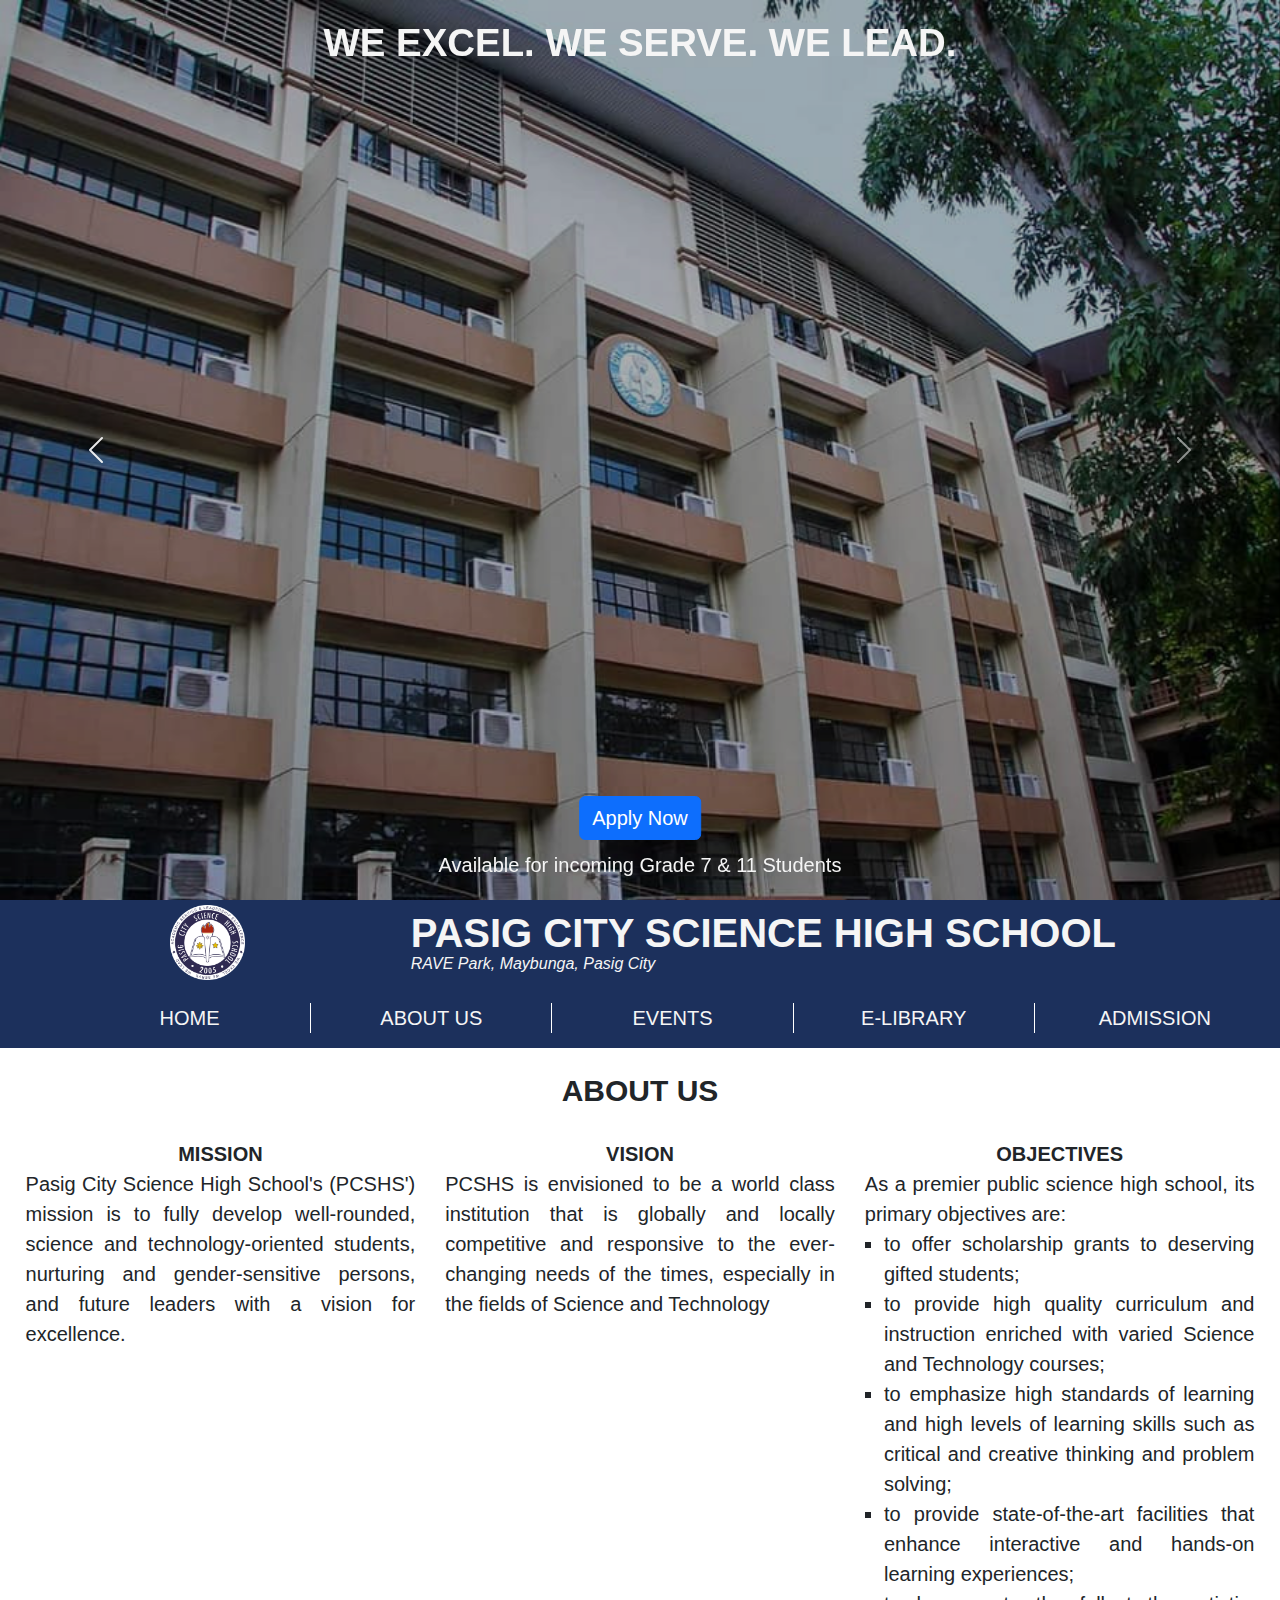
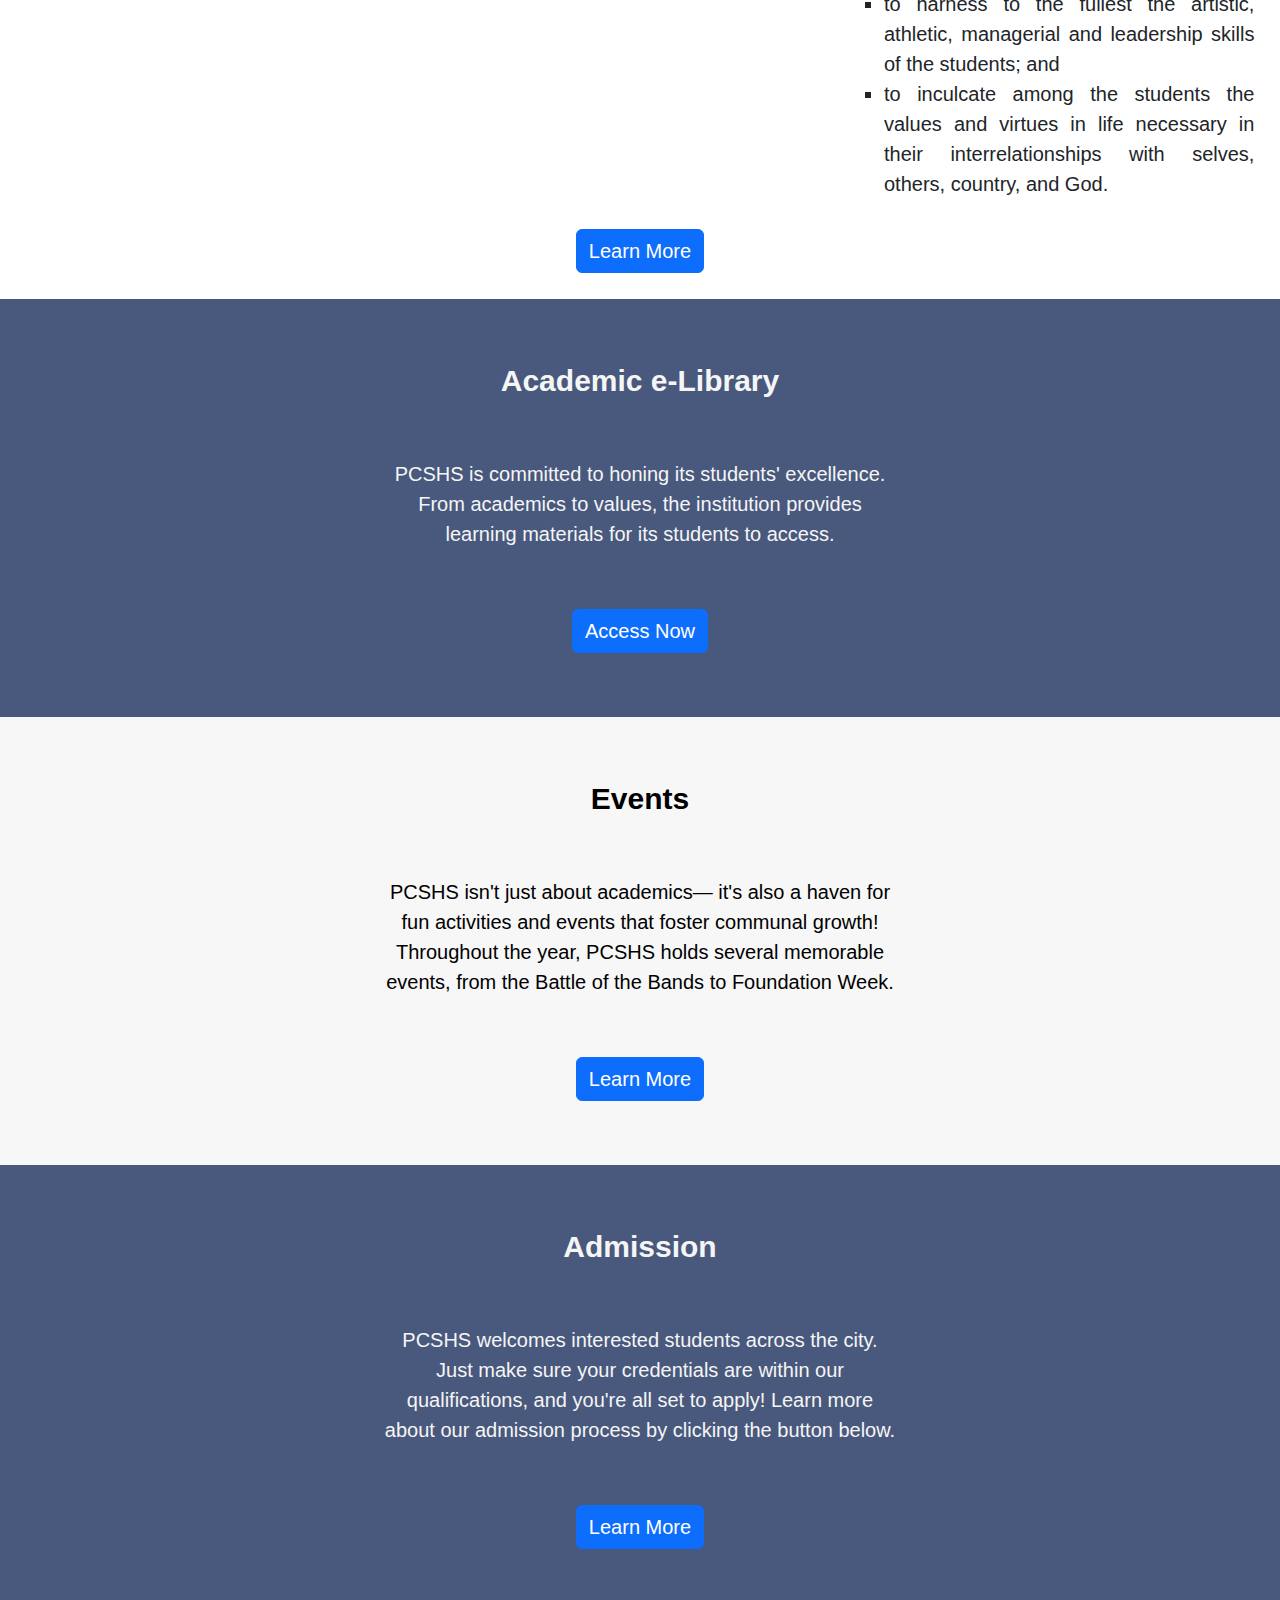
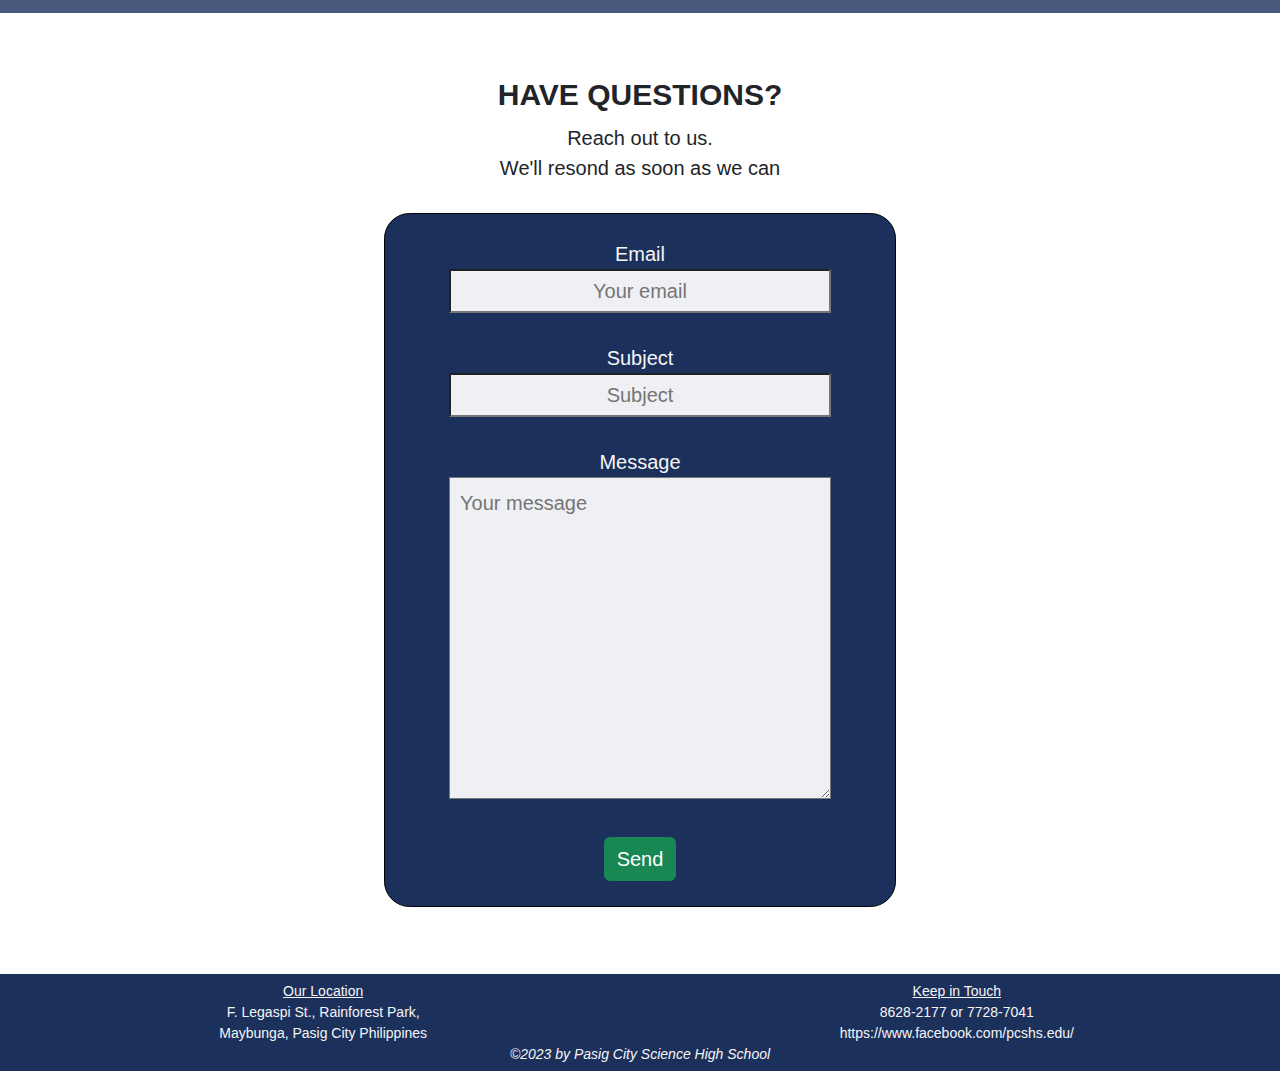
<file: index.html>
<!DOCTYPE html>
<html>

<head>
    <title>HOME</title>
    <link rel="icon" type="png" href="images/logo_icon.ico">
</head>
<link rel="stylesheet" href="css/bootstrap.min.css">
<link rel="stylesheet" href="css/style.css">
<link rel="stylesheet" href="css/scrollbar.css">
<style>
    .carousel, .carousel-inner, .carousel-item {
    width: 100%;
    height: 100vh;
    }
    .carousel-inner {
        opacity: 0.7;
    }
    .carousel-item img {
        object-fit: cover;
        object-position: center;
        height: 100%;
        width: 100%;
    }
    .carousel-container {
        background-color: black;
        position: relative;
    }
    #apply { /* BUTTON */
        position: absolute;
        bottom: 60px;
        left: 50%;
        transform: translateX(-50%);
        z-index: 5
    }
    .carousel-container p {
        position: absolute;
        bottom: 20px;
        color: whitesmoke;
        text-align: center;
        width: 100%;
        z-index: 5;
    }
    .carousel-container H1 {
        position: absolute;
        top: 20px;
        color: whitesmoke;
        text-align: center;
        width: 100%;
        z-index: 5;
        font-size: max(30px, 3vw);
        
    }
    #mission {
        background-image: url(images/logo_new_hq.png);
        background-size: contain;
        background-position: center;
        background-attachment: fixed;
        background-repeat: no-repeat;
    }
    #mission-info {
        display: flex;
        flex-direction: row;
        flex-wrap: wrap;
        gap: 30px;
        padding: 2vw;
        background-color: rgba(255,255,255,0.92);
    }
    #mission-info div {
        min-width: 0;
        flex: 1 1 30%;
        text-align: center;
    }
    #mission-info p {
        text-align: justify;
        word-wrap: break-word;
    }
    #mission-info h1{
        text-align: center;
        font-weight: bold;
    }
    #mission-info li {
        list-style: square;
        word-wrap: break-word;
        margin-left: 1.5vw;
        text-align: justify;
    }

    #library {
        background-image: url(images/library.jpg);
    }
    #event {
        background-image: url(images/event.jpg);
    }
    #admission {
        background-image: url(images/admission.jpg);
    }
    #library, #event, #admission {
        text-align: center;
        color: whitesmoke;
        /* margin-bottom: 20px; */
        background-position: center;
        background-size: cover;
        background-attachment: fixed;
    }
    #event {
        color: black;
    }
    #library div, #admission div {
        padding: 5vw 30vw;
        background-color: rgba(28, 48, 92, 0.8);
    }
    #event div {
        padding: 5vw 30vw;
        background-color: rgba(245, 245, 245, 0.8);
    }

    #contact {
        text-align: center;
        background-image: url(images/logo_new_hq.png);
        background-position: center;
        background-attachment: fixed;
        background-repeat: no-repeat;
    }
    #contact div {
        padding: 5vw 30vw;
        background-color: rgba(255,255,255,0.93);
    }
    form {
        padding: 25px 5vw;
        border: solid 1px black;
        border-radius: 2vw;
        background-color: rgba(28, 48, 92, 1);
    }
    form input {
        width: 100%;
        text-align: center;
        background-color: rgba(255, 255, 255, 0.93);
        padding: 5px;
    }
    form textarea {
        width: 100%;
        background-color: rgba(255, 255, 255, 0.93);
        padding: 10px;
    }
    form label {
        color: whitesmoke;
    }
</style>
<body>
    
    <!-- Bootstrap Carousel -->
    <div class="carousel-container">
        <div id="carouselExampleIndicators" class="carousel slide carousel-fade" data-bs-ride="carousel">
            <div class="carousel-inner">
                <div class="carousel-item active">
                    <img src="images/building.jpeg" alt="...">
                </div>
                <div class="carousel-item">
                    <img src="images/carousel-1.jpg" alt="...">
                </div>
                <div class="carousel-item">
                    <img src="images/carousel-2.jpg" alt="...">
                </div>
                <div class="carousel-item">
                    <img src="images/carousel-3.jpg" alt="...">
                </div>
            </div>
            <button class="carousel-control-prev" type="button" data-bs-target="#carouselExampleIndicators"
                data-bs-slide="prev">
                <span class="carousel-control-prev-icon" aria-hidden="true"></span>
                <span class="visually-hidden">Previous</span>
            </button>
            <button class="carousel-control-next" type="button" data-bs-target="#carouselExampleIndicators"
                data-bs-slide="next">
                <span class="carousel-control-next-icon" aria-hidden="true"></span>
                <span class="visually-hidden">Next</span>
            </button>
        </div>
        <button class="btn btn-primary" id="apply">Apply Now</button>
        <p>
            Available for incoming Grade 7 & 11 Students
        </p>
        <h1>
            WE EXCEL. WE SERVE. WE LEAD.
        </h1>
    </div>
    <nav>
        <header>
            <a href="index.html"><img class="logo" src="images/logo_new.png"></a>
            <div class="school-info">
                <h1>PASIG CITY SCIENCE HIGH SCHOOL</h1>
                <p>RAVE Park, Maybunga, Pasig City</p>
            </div>
            <div class="nav-buttons">
                <a href="index.html"><div>HOME</div></a>
                <a href="about.html"><div>ABOUT US</div></a>
                <a href="events.html"><div>EVENTS</div></a>
                <a href="e-library.html"><div>E-LIBRARY</div></a>
                <a href="admission.html"><div>ADMISSION</div></a>
            </div>
        </header>
    </nav>
    <main id="home">
        <section id="mission">
            <div id="mission-info">
                <div style="flex: 1 1 90%">
                    <h1>ABOUT US</h1>
                </div>
                <div>
                    <strong>MISSION</strong>
                    <p>Pasig City Science High School's (PCSHS') mission is to fully develop well-rounded, science and technology-oriented students, nurturing and gender-sensitive persons, and future leaders with a vision for excellence.</p>
                </div>
                <div>
                    <strong>VISION</strong>
                    <p>PCSHS is envisioned to be a world class institution that is globally and locally competitive and responsive to the ever-changing needs of the times, especially in the fields of Science and Technology</p>
                </div>
                <div>
                    <strong>OBJECTIVES</strong>
                    <p>As a premier public science high school, its primary objectives are:</p>
                    <ol>
                        <li>to offer scholarship grants to deserving gifted students;</li>
                        <li>to provide high quality curriculum and instruction enriched with varied Science and Technology courses;</li>
                        <li>to emphasize high standards of learning and high levels of learning skills such as critical and creative thinking and problem solving;</li>
                        <li>to provide state-of-the-art facilities that enhance interactive and hands-on learning experiences;</li>
                        <li>to harness to the fullest the artistic, athletic, managerial and leadership skills of the students; and</li>
                        <li>to inculcate among the students the values and virtues in life necessary in their interrelationships with selves, others, country, and God.</li>
                    </ol>
                </div>
                <div style="flex: 1 1 90%">
                    <a href="about.html"><button type="button" class="btn btn-primary">Learn More</button></a>
                </div>
            </div>
        </section>
        <section id="library">
            <div>
                <h1>
                    Academic e-Library
                </h1>
                <br><br>
                <p>
                    PCSHS is committed to honing its students' excellence. From academics to values, the institution provides learning materials for its students to access.
                </p>
                <br><br>
                <a href="e-library.html"><button class="btn btn-primary">Access Now</button></a>
            </div>
        </section>
        <section id="event">
            <div>
                <h1>
                    Events
                </h1>
                <br><br>
                <p>
                    PCSHS isn't just about academics— it's also a haven for fun activities and events that foster communal growth! Throughout the year, PCSHS holds several memorable events, from the Battle of the Bands to Foundation Week.
                </p>
                <br><br>
                <a href="events.html"><button class="btn btn-primary">Learn More</button></a>
            </div>
        </section>
        <section id="admission">
            <div>
                <h1>
                    Admission
                </h1>
                <br><br>
                <p>
                    PCSHS welcomes interested students across the city. Just make sure your credentials are within our qualifications, and you're all set to apply! Learn more about our admission process by clicking the button below.
                </p>
                <br><br>
                <a href="admission.html"><button class="btn btn-primary">Learn More</button></a>
            </div>
        </section>
        <section id="contact">
            <div>
                <h1 style="margin-bottom: 10px;">
                    HAVE QUESTIONS?
                </h1>
                <p>
                    Reach out to us.<br>We'll resond as soon as we can
                </p>
                <br>
                <form>
                    <label for="email">Email</label><br>
                    <input type="text" name="email" id="email" placeholder="Your email"><br><br>
                    <label for="subject">Subject</label><br>
                    <input type="text" name="subject" id="subject" placeholder="Subject"><br><br>
                    <label for="message">Message</label><br>
                    <textarea name="message" placeholder="Your message" rows="10" id="message"></textarea><br><br>
                    <button class="btn btn-success">Send</button>
                </form>
            </div>
        </section>
    </main>
    <footer>
        <div>
            <p>
                <u>Our Location</u><br>
                F. Legaspi St., Rainforest Park,<br>Maybunga, Pasig City Philippines
            </p>
        </div>
        <div>
            <p>
                <u>Keep in Touch</u><br>
                8628-2177 or 7728-7041<br>
                https://www.facebook.com/pcshs.edu/
            </p>
        </div>
        <div>
            <p><i>©2023 by Pasig City Science High School</i></p>
        </div>
    </footer>
</body>
<script src="js/bootstrap.bundle.min.js"></script>
</html>
</file>
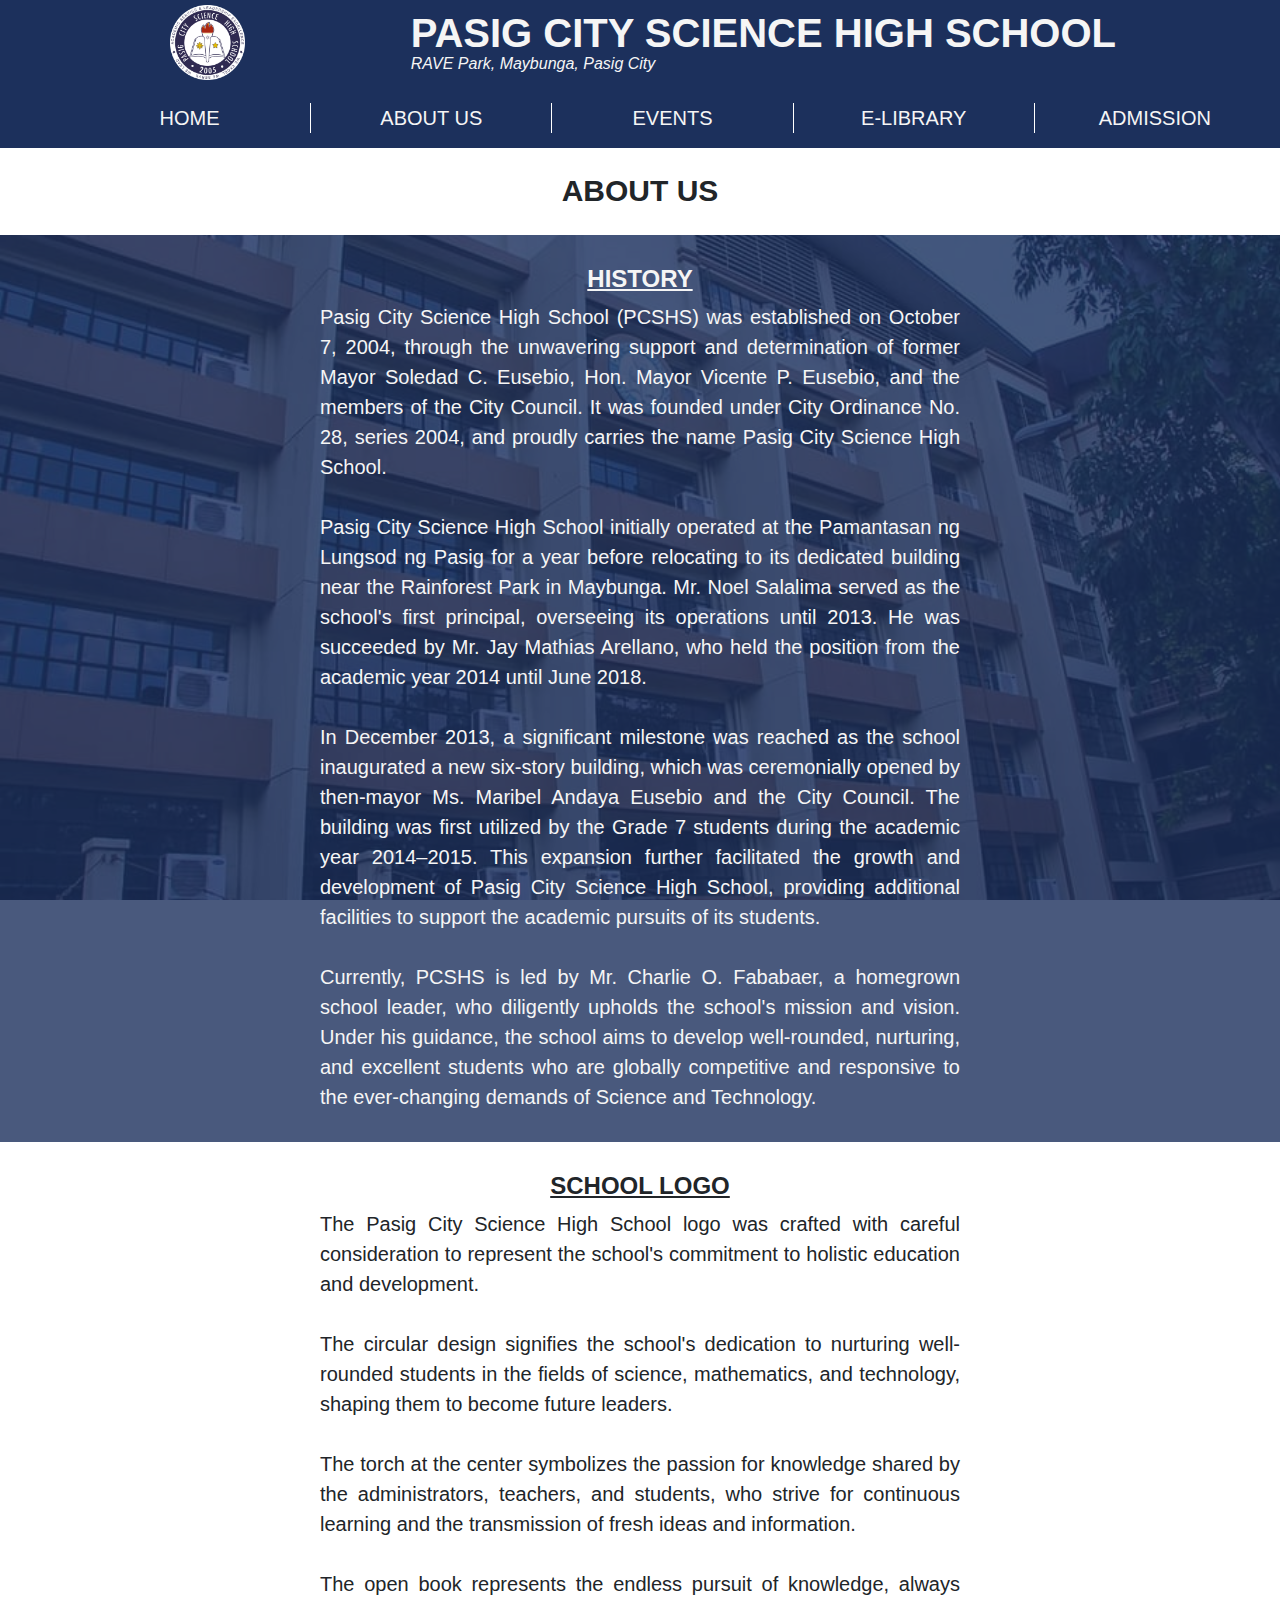
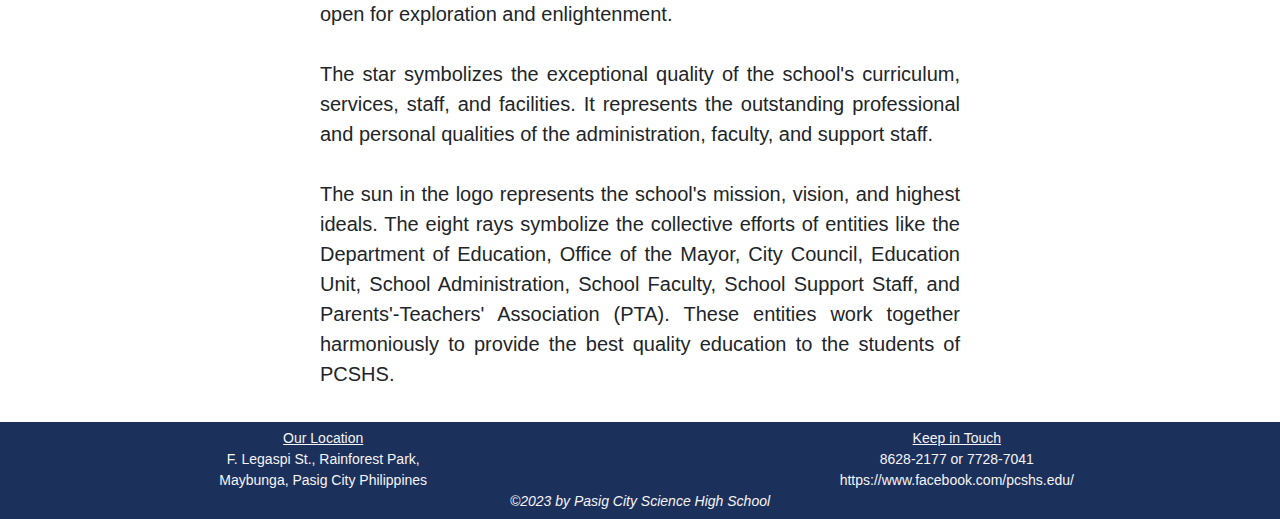
<file: about.html>
<!DOCTYPE html>
<html>

<head>
    <title>ABOUT US</title>
    <link rel="icon" type="icon" href="images/logo_icon.ico">
</head>
<link rel="stylesheet" href="css/bootstrap.min.css">
<link rel="stylesheet" href="css/style.css">
<link rel="stylesheet" href="css/scrollbar.css">
<style>
    main p {
        padding: 0 25vw;
        text-align: justify;
    }
    h2 {
        font-size: 24px;
        font-weight: bold;
        text-decoration: underline;
        text-align: center;
    }
    #history {
        background-image: url(images/building.jpeg);
        background-size: cover;
        background-position: center;
        background-attachment: fixed;
    }
    #history div{
        background-color: rgba(28, 48, 92, 0.8);
        color: whitesmoke
    }
    #logo {
        background-image: url(images/logo_new.png);
        background-size: contain;
        background-position: center;
        background-attachment: fixed;
        background-repeat: no-repeat;
    }
    #logo div{
        background-color: rgba(255, 255, 255, 0.9);
    }
    /* #history u {
        text-align: center;
    } */
</style>
<body>
    <nav>
        <header>
            <a href="index.html"><img class="logo" src="images/logo_new.png"></a>
            <div class="school-info">
                <h1>PASIG CITY SCIENCE HIGH SCHOOL</h1>
                <p>RAVE Park, Maybunga, Pasig City</p>
            </div>
            <div class="nav-buttons">
                <a href="index.html"><div>HOME</div></a>
                <a href="about.html"><div>ABOUT US</div></a>
                <a href="events.html"><div>EVENTS</div></a>
                <a href="e-library.html"><div>E-LIBRARY</div></a>
                <a href="admission.html"><div>ADMISSION</div></a>
            </div>
        </header>
    </nav>
    <main>
        <h1 style="text-align: center; margin: 2vw">ABOUT US</h1>
        <div id="history">
            <div><br>
                <h2>HISTORY</h2>
                <p>
                    Pasig City Science High School (PCSHS) was established on October 7, 2004, through the unwavering support and determination of former Mayor Soledad C. Eusebio, Hon. Mayor Vicente P. Eusebio, and the members of the City Council. It was founded under City Ordinance No. 28, series 2004, and proudly carries the name Pasig City Science High School.<br>
                    <br>
                    Pasig City Science High School initially operated at the Pamantasan ng Lungsod ng Pasig for a year before relocating to its dedicated building near the Rainforest Park in Maybunga. Mr. Noel Salalima served as the school's first principal, overseeing its operations until 2013. He was succeeded by Mr. Jay Mathias Arellano, who held the position from the academic year 2014 until June 2018.<br>
                    <br>
                    In December 2013, a significant milestone was reached as the school inaugurated a new six-story building, which was ceremonially opened by then-mayor Ms. Maribel Andaya Eusebio and the City Council. The building was first utilized by the Grade 7 students during the academic year 2014–2015. This expansion further facilitated the growth and development of Pasig City Science High School, providing additional facilities to support the academic pursuits of its students.<br>
                    <br>
                    Currently, PCSHS is led by Mr. Charlie O. Fababaer, a homegrown school leader, who diligently upholds the school's mission and vision. Under his guidance, the school aims to develop well-rounded, nurturing, and excellent students who are globally competitive and responsive to the ever-changing demands of Science and Technology.<br>
                    <br>
                </p>
            </div>
        </div>
        <div id="logo">
            <div><br>
                <h2>SCHOOL LOGO</h2>
                <p>
                    The Pasig City Science High School logo was crafted with careful consideration to represent the school's commitment to holistic education and development. <br>
                    <br>
                    The circular design signifies the school's dedication to nurturing well-rounded students in the fields of science, mathematics, and technology, shaping them to become future leaders. <br>
                    <br>
                    The torch at the center symbolizes the passion for knowledge shared by the administrators, teachers, and students, who strive for continuous learning and the transmission of fresh ideas and information.<br>
                    <br>
                    The open book represents the endless pursuit of knowledge, always open for exploration and enlightenment.   <br>
                    <br>
                    The star symbolizes the exceptional quality of the school's curriculum, services, staff, and facilities. It represents the outstanding professional and personal qualities of the administration, faculty, and support staff.<br>
                    <br>
                    The sun in the logo represents the school's mission, vision, and highest ideals. The eight rays symbolize the collective efforts of entities like the Department of Education, Office of the Mayor, City Council, Education Unit, School Administration, School Faculty, School Support Staff, and Parents'-Teachers' Association (PTA). These entities work together harmoniously to provide the best quality education to the students of PCSHS.<br>
                    <br>
                </p>
            </div>
        </div>
    </main>
    <footer>
        <div>
            <p>
                <u>Our Location</u><br>
                F. Legaspi St., Rainforest Park,<br>Maybunga, Pasig City Philippines
            </p>
        </div>
        <div>
            <p>
                <u>Keep in Touch</u><br>
                8628-2177 or 7728-7041<br>
                https://www.facebook.com/pcshs.edu/
            </p>
        </div>
        <div>
            <p><i>©2023 by Pasig City Science High School</i></p>
        </div>
    </footer>
</body>
</html>
</file>
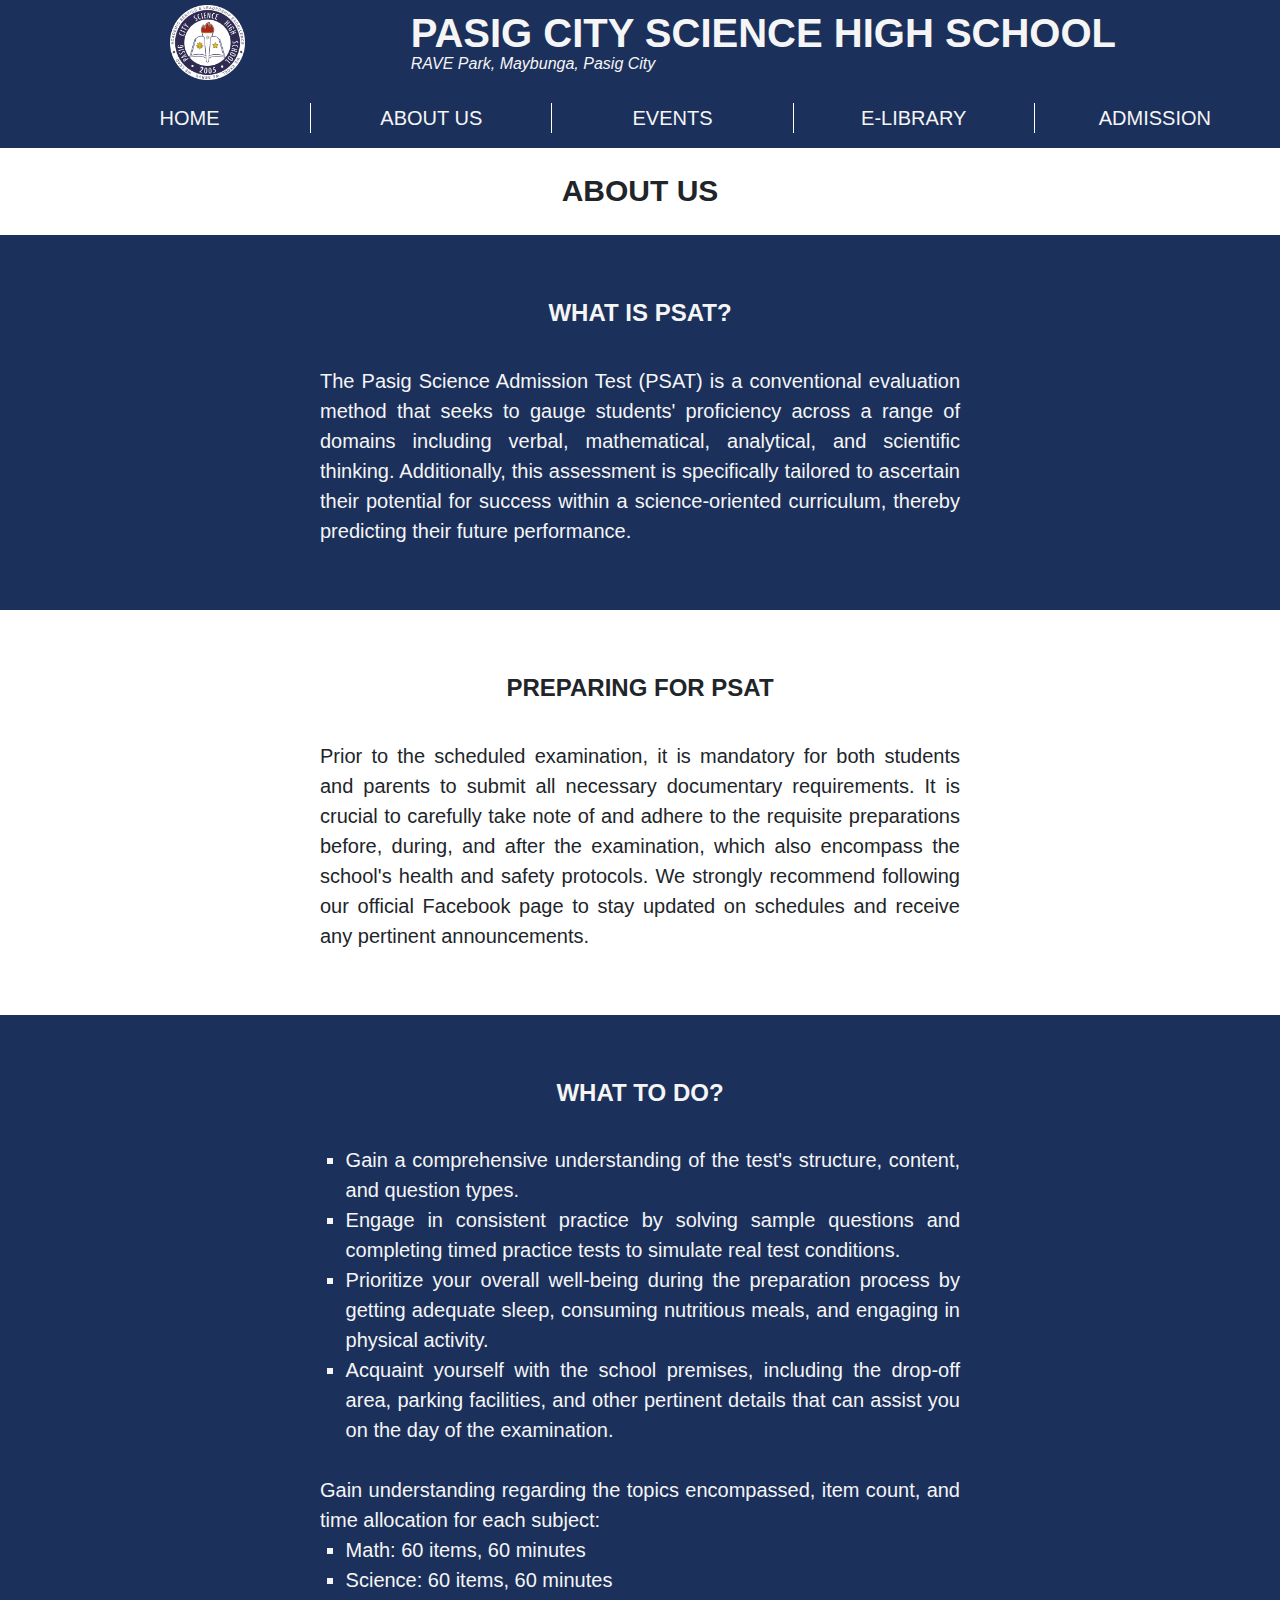
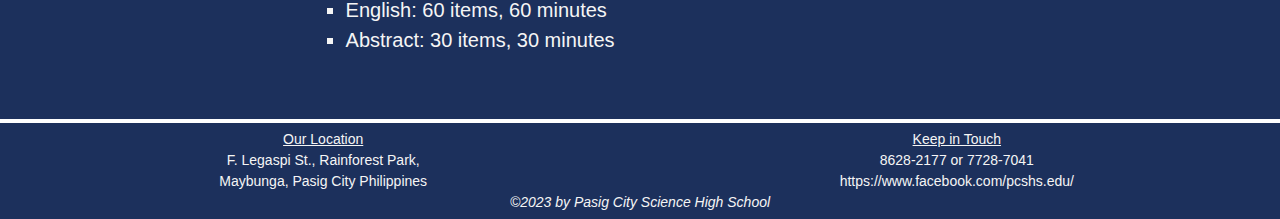
<file: admission.html>
<!DOCTYPE html>
<html>

<head>
    <title>ABOUT US</title>
    <link rel="icon" type="icon" href="images/logo_icon.ico">
</head>
<link rel="stylesheet" href="css/bootstrap.min.css">
<link rel="stylesheet" href="css/style.css">
<link rel="stylesheet" href="css/scrollbar.css">
<style>
    main p , main ol{
        padding: 0 25vw;
        text-align: justify;
    }
    main div {
        padding: 2.5vw 0;
    }
    li {
        list-style-type: square;
        margin-left: 2vw;
        text-align: justify;
    }
    h2 {
        font-size: 24px;
        font-weight: bold;
        text-align: center;
    }
    #history {
        background-image: url(images/building.jpeg);
        background-size: cover;
        background-position: center;
        background-attachment: fixed;
    }
    #what, #todo{
        background-color: rgb(28, 48, 92);
        color: whitesmoke
    }
    #logo {
        background-image: url(images/logo_new.png);
        background-size: contain;
        background-position: center;
        background-attachment: fixed;
        background-repeat: no-repeat;
    }
    #logo div{
        background-color: rgba(255, 255, 255, 0.9);
    }
    /* #history u {
        text-align: center;
    } */
</style>
<body>
    <nav>
        <header>
            <a href="index.html"><img class="logo" src="images/logo_new.png"></a>
            <div class="school-info">
                <h1>PASIG CITY SCIENCE HIGH SCHOOL</h1>
                <p>RAVE Park, Maybunga, Pasig City</p>
            </div>
            <div class="nav-buttons">
                <a href="index.html"><div>HOME</div></a>
                <a href="about.html"><div>ABOUT US</div></a>
                <a href="events.html"><div>EVENTS</div></a>
                <a href="e-library.html"><div>E-LIBRARY</div></a>
                <a href="admission.html"><div>ADMISSION</div></a>
            </div>
        </header>
    </nav>
    <main>
        <h1 style="text-align: center; margin: 2vw">ABOUT US</h1>
        <div id="what">
            <div>
                <h2>WHAT IS PSAT?</h2><br>
                <p>
                    The Pasig Science Admission Test (PSAT) is a conventional evaluation method that seeks to gauge students' proficiency across a range of domains including verbal, mathematical, analytical, and scientific thinking. Additionally, this assessment is specifically tailored to ascertain their potential for success within a science-oriented curriculum, thereby predicting their future performance. 
                </p>
            </div>
        </div>
        <div id="prepare">
            <div>
                <h2>PREPARING FOR PSAT</h2><br>
                <p>
                    Prior to the scheduled examination, it is mandatory for both students and parents to submit all necessary documentary requirements. It is crucial to carefully take note of and adhere to the requisite preparations before, during, and after the examination, which also encompass the school's health and safety protocols. We strongly recommend following our official Facebook page to stay updated on schedules and receive any pertinent announcements.
                </p>
            </div>
        </div>
        <div id="todo">
            <div>
                <h2>WHAT TO DO?</h2><br>
                <ol>
                    <li>Gain a comprehensive understanding of the test's structure, content, and question types.</li>
                    <li>Engage in consistent practice by solving sample questions and completing timed practice tests to simulate real test conditions.</li>
                    <li>Prioritize your overall well-being during the preparation process by getting adequate sleep, consuming nutritious meals, and engaging in physical activity.</li>
                    <li>Acquaint yourself with the school premises, including the drop-off area, parking facilities, and other pertinent details that can assist you on the day of the examination.</li>
                </ol><br>
                <p>
                    Gain understanding regarding the topics encompassed, item count, and time allocation for each subject: 
                </p>
                <ol>
                    <li>Math: 60 items, 60 minutes</li>
                    <li>Science: 60 items, 60 minutes</li>
                    <li>English: 60 items, 60 minutes</li>
                    <li>Abstract: 30 items, 30 minutes</li>
                </ol>
            </div>
        </div>
    </main>
    <footer>
        <div>
            <p>
                <u>Our Location</u><br>
                F. Legaspi St., Rainforest Park,<br>Maybunga, Pasig City Philippines
            </p>
        </div>
        <div>
            <p>
                <u>Keep in Touch</u><br>
                8628-2177 or 7728-7041<br>
                https://www.facebook.com/pcshs.edu/
            </p>
        </div>
        <div>
            <p><i>©2023 by Pasig City Science High School</i></p>
        </div>
    </footer>
</body>
</html>
</file>
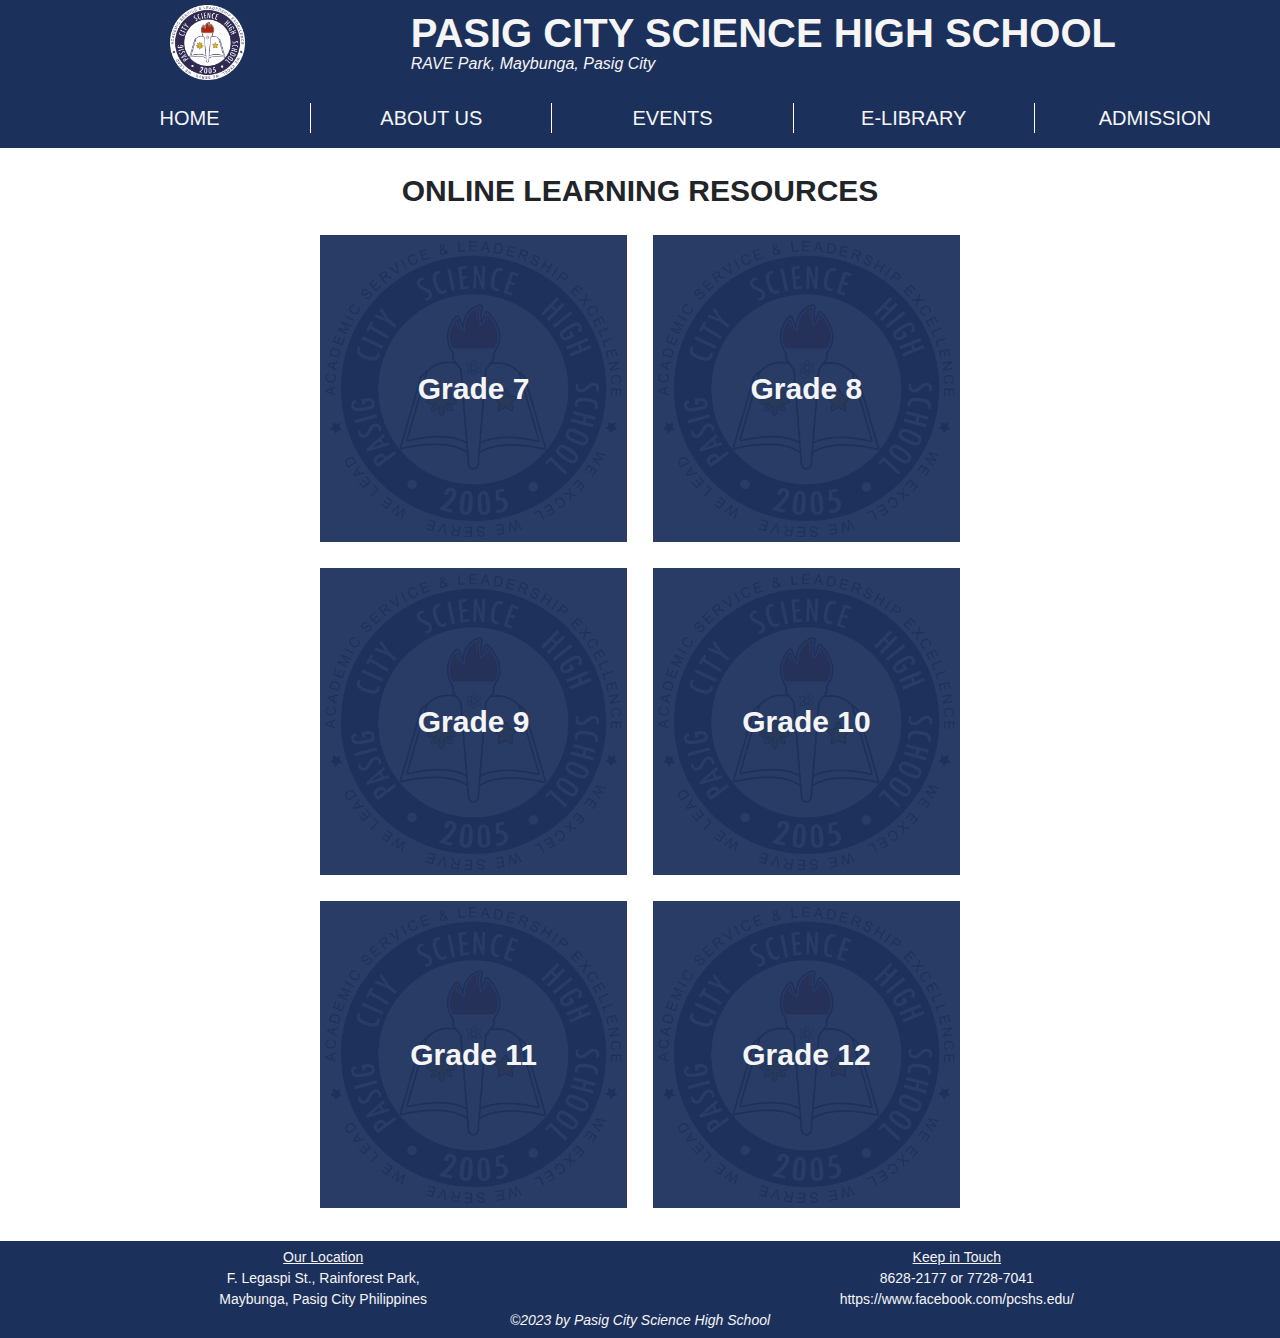
<file: e-library.html>
<!DOCTYPE html>
<html>

<head>
    <title>E-LIBRARY</title>
    <link rel="icon" type="icon" href="images/logo_icon.ico">
</head>
<link rel="stylesheet" href="css/bootstrap.min.css">
<link rel="stylesheet" href="css/style.css">
<link rel="stylesheet" href="css/scrollbar.css">
<style>
    h2 {
        font-size: 24px;
        font-weight: bold;
        text-decoration: underline;
        text-align: center;
    }
    #grade-levels {
        display: flex;
        margin: 0 25vw;
        flex-direction: row;
        flex-wrap: wrap;
        gap: 2vw;
    }
    #grade-levels div {
        flex: 1 1 24vh;
        aspect-ratio: 1/1;
        height: 100%;
        width: 100%;
        color: whitesmoke;
        font-size: 30px;
        font-weight: bold;
        text-align: center;
        background-image: url(images/logo_new.png);
        background-size: cover;
    }
    #grade-levels a {
        display: flex;
        width: 100%;
        height: 100%;
        align-items: center;
        justify-content: center;
        background-color: rgba(29, 49, 94, 0.95)
    }
</style>
<body>
    <nav>
        <header>
            <a href="index.html"><img class="logo" src="images/logo_new.png"></a>
            <div class="school-info">
                <h1>PASIG CITY SCIENCE HIGH SCHOOL</h1>
                <p>RAVE Park, Maybunga, Pasig City</p>
            </div>
            <div class="nav-buttons">
                <a href="index.html"><div>HOME</div></a>
                <a href="about.html"><div>ABOUT US</div></a>
                <a href="events.html"><div>EVENTS</div></a>
                <a href="e-library.html"><div>E-LIBRARY</div></a>
                <a href="admission.html"><div>ADMISSION</div></a>
            </div>
        </header>
    </nav>
    <main>
        <h1 style="text-align: center; margin: 2vw">ONLINE LEARNING RESOURCES</h1>
        <div id="grade-levels">
            <div><a target="_blank" href="">Grade 7</a></div>
            <div><a target="_blank" href="">Grade 8</a></div>
            <div><a target="_blank" href="">Grade 9</a></div>
            <div><a target="_blank" href="">Grade 10</a></div>
            <div><a target="_blank" href="">Grade 11</a></div>
            <div><a target="_blank" href="">Grade 12</a></div>
        </div><br>
    </main>
    <footer>
        <div>
            <p>
                <u>Our Location</u><br>
                F. Legaspi St., Rainforest Park,<br>Maybunga, Pasig City Philippines
            </p>
        </div>
        <div>
            <p>
                <u>Keep in Touch</u><br>
                8628-2177 or 7728-7041<br>
                https://www.facebook.com/pcshs.edu/
            </p>
        </div>
        <div>
            <p><i>©2023 by Pasig City Science High School</i></p>
        </div>
    </footer>
</body>
</html>
</file>
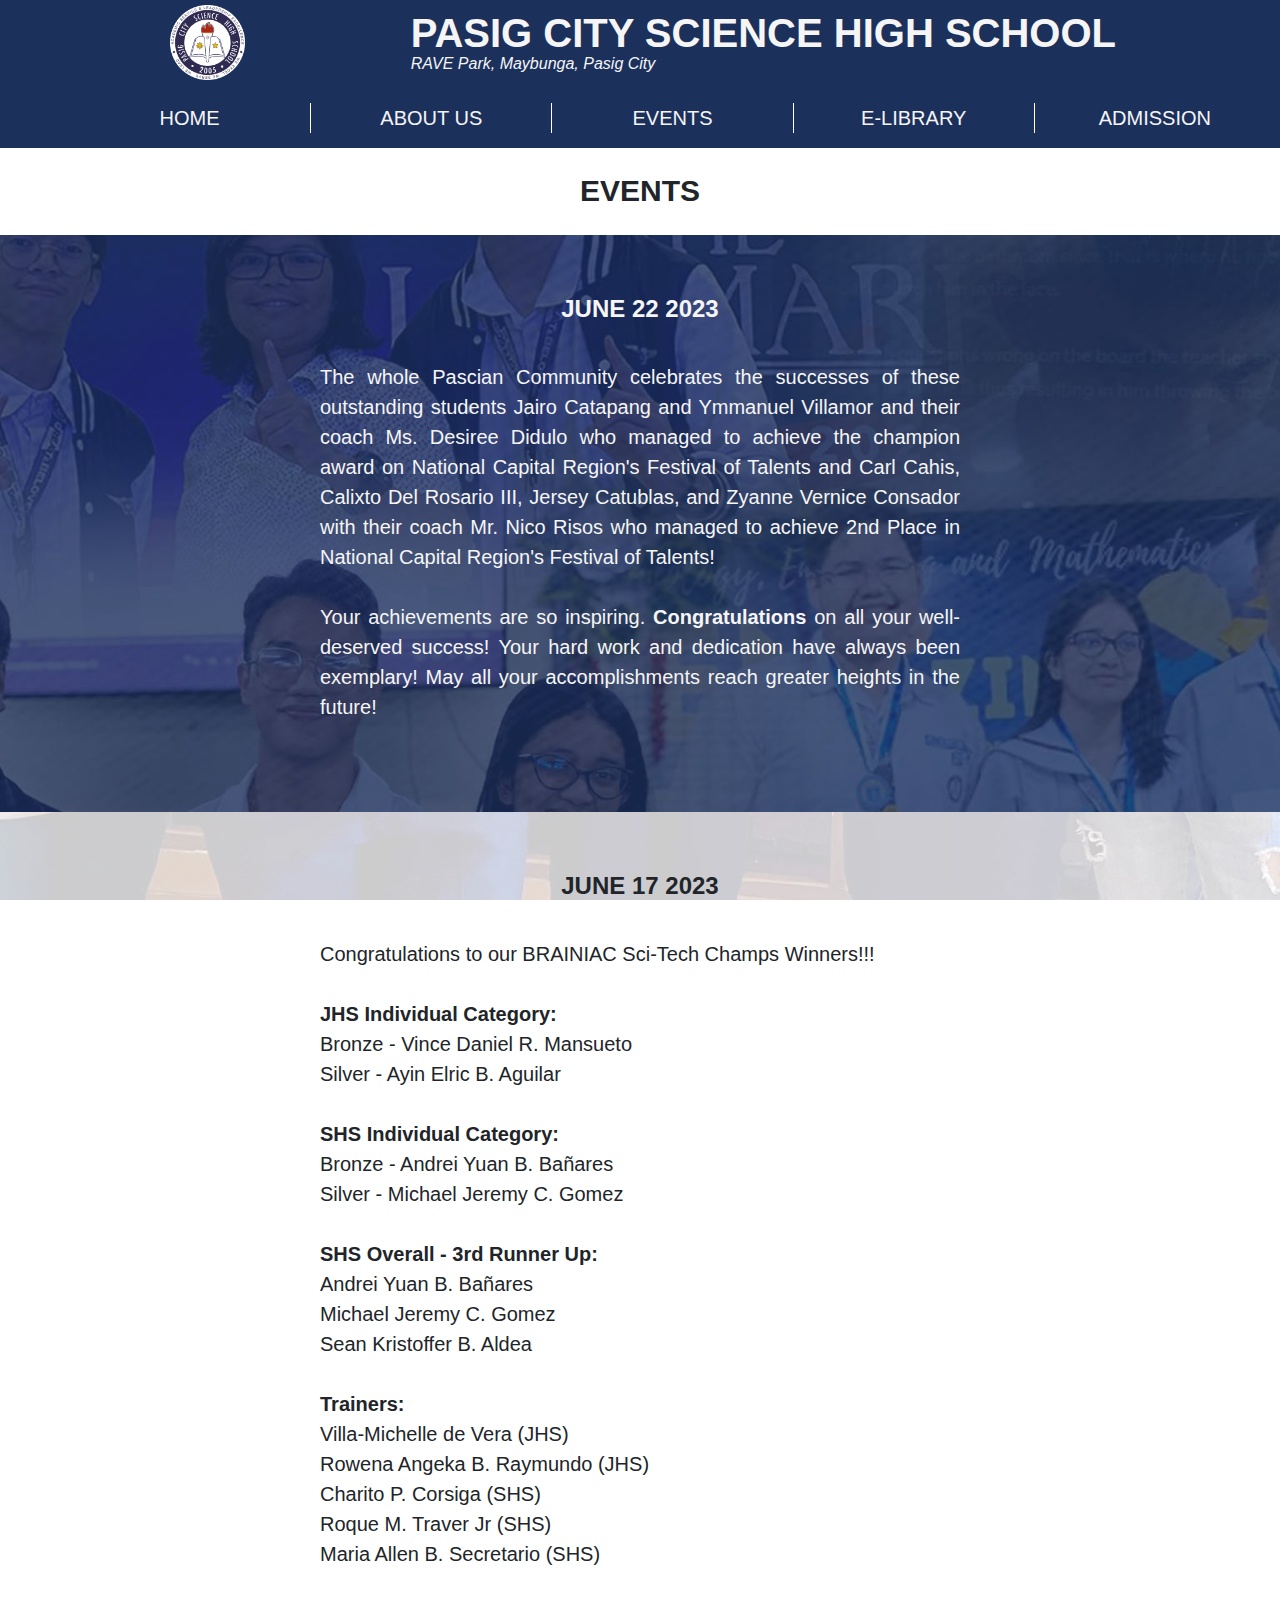
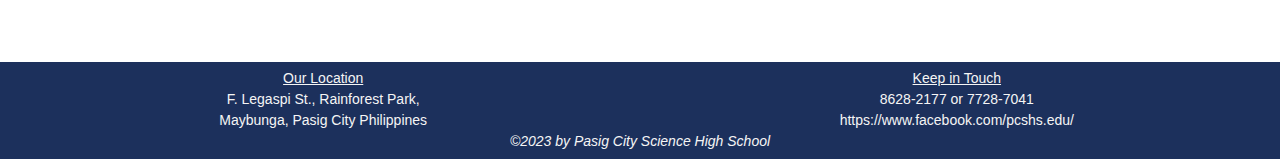
<file: events.html>
<!DOCTYPE html>
<html>

<head>
    <title>EVENTS</title>
    <link rel="icon" type="icon" href="images/logo_icon.ico">
</head>
<link rel="stylesheet" href="css/bootstrap.min.css">
<link rel="stylesheet" href="css/style.css">
<link rel="stylesheet" href="css/scrollbar.css">
<style>
    main p {
        padding: 0 25vw;
        text-align: justify;
    }

    h2 {
        font-size: 24px;
        font-weight: bold;
        text-align: center;
    }

    #history {
        background-image: url(images/june-22.jpg);
        background-size: cover;
        background-position: center;
        background-attachment: fixed;
    }

    #history div {
        background-color: rgba(28, 48, 92, 0.8);
        color: whitesmoke;
        text-align: center;
    }

    #logo {
        background-image: url(images/june-17.jpg);
        background-size: cover;
        background-position: center;
        background-attachment: fixed;
    }

    #logo div {
        background-color: rgba(255, 255, 255, 0.8);
        text-align: center;
    }

    /* #history u {
        text-align: center;
    } */
</style>

<body>
    <nav>
        <header>
            <a href="index.html"><img class="logo" src="images/logo_new.png"></a>
            <div class="school-info">
                <h1>PASIG CITY SCIENCE HIGH SCHOOL</h1>
                <p>RAVE Park, Maybunga, Pasig City</p>
            </div>
            <div class="nav-buttons">
                <a href="index.html"><div>HOME</div></a>
                <a href="about.html"><div>ABOUT US</div></a>
                <a href="events.html"><div>EVENTS</div></a>
                <a href="e-library.html"><div>E-LIBRARY</div></a>
                <a href="admission.html"><div>ADMISSION</div></a>
            </div>
        </header>
    </nav>
    <main>
        <h1 style="text-align: center; margin: 2vw">EVENTS</h1>
        <div id="history">
            <div><br><br>
                <h2>JUNE 22 2023</h2>
                <p><br>
                    The whole Pascian Community celebrates the successes of these outstanding students Jairo Catapang
                    and Ymmanuel Villamor and their coach Ms. Desiree Didulo who managed to achieve the champion award
                    on National Capital Region's Festival of Talents and Carl Cahis, Calixto Del Rosario III, Jersey
                    Catublas, and Zyanne Vernice Consador with their coach Mr. Nico Risos who managed to achieve 2nd
                    Place in National Capital Region's Festival of Talents!<br>
                    <br>
                    Your achievements are so inspiring. <strong>Congratulations</strong> on all your well-deserved
                    success! Your hard
                    work and dedication have always been exemplary! May all your accomplishments reach greater heights
                    in the future!<br>
                    <br>
                </p>
                <br><br>
            </div>
        </div>
        <div id="logo">
            <div><br><br>
                <h2>JUNE 17 2023</h2>
                <p><br>
                    Congratulations to our BRAINIAC Sci-Tech Champs Winners!!!<br>
                    <br>
                    <strong>JHS Individual Category:</strong><br>
                    Bronze - Vince Daniel R. Mansueto<br>
                    Silver - Ayin Elric B. Aguilar<br>
                    <br>
                    <strong>SHS Individual Category:</strong><br>
                    Bronze - Andrei Yuan B. Bañares<br>
                    Silver - Michael Jeremy C. Gomez<br>
                    <br>
                    <strong>SHS Overall - 3rd Runner Up:</strong><br>
                    Andrei Yuan B. Bañares<br>
                    Michael Jeremy C. Gomez<br>
                    Sean Kristoffer B. Aldea<br>
                    <br>
                    <strong>Trainers:</strong><br>
                    Villa-Michelle de Vera (JHS)<br>
                    Rowena Angeka B. Raymundo (JHS)<br>
                    Charito P. Corsiga (SHS)<br>
                    Roque M. Traver Jr (SHS)<br>
                    Maria Allen B. Secretario (SHS)<br><br>
                </p>
                <br><br>
            </div>
        </div>
    </main>
    <footer>
        <div>
            <p>
                <u>Our Location</u><br>
                F. Legaspi St., Rainforest Park,<br>Maybunga, Pasig City Philippines
            </p>
        </div>
        <div>
            <p>
                <u>Keep in Touch</u><br>
                8628-2177 or 7728-7041<br>
                https://www.facebook.com/pcshs.edu/
            </p>
        </div>
        <div>
            <p><i>©2023 by Pasig City Science High School</i></p>
        </div>
    </footer>
</body>

</html>
</file>
<file: css/style.css>
body {
    position: relative;
    margin: 0;
    padding: 0;
    padding-bottom: 100px;
    font-family: Verdana, Geneva, Tahoma, sans-serif;
    background-color: white;
    font-size: 20px;
    min-height: 100vh;
}
h1 {
    margin: 0;
    padding: 0;
    font-size: 30px;
    font-weight: bold;
}
p {
    margin: 0;
    padding: 0;
}
ol{
    margin: 0;
    padding: 0;
}
li {
    margin: 0;
    padding: 0;
}
a {
    text-decoration: none;
    color: inherit;
}
.btn {
    font-size: 20px;
}
nav {
    position: sticky;
    top: 0;
}
header {
    background-color: #1C305C;
    width: 100%;
    padding: 5px;
    display: flex;
    flex-direction: row;
    flex-wrap:wrap;
    position: relative;
    align-items: center;
    justify-content: space-evenly;
    z-index: 99; /* Stay on top */
    row-gap: 1vw;
}
header a { height: 75px; }
.logo {
    object-fit: cover;
    aspect-ratio: 1/1;
    height: 100%;
    margin-left: 0.5vw;
}
.school-info{
    display: flex;
    flex-direction: column;
    align-items: flex-start;
    justify-content: center;
    height: 100%;
    margin-left: 0.5vw;
}.school-info h1 {
    color: whitesmoke;
    font-size: 40px;
    font-weight: bold;
    margin-bottom: -5px;
} 
.school-info p{
    color: whitesmoke;
    font-size: 16px;
    font-style: italic;
}
.nav-buttons {
    display: flex;
    flex-grow: 1;
    flex-direction: row;
    align-items: center;
    margin-left: 5vw;
    color: whitesmoke;
    height: 50px;
}
.nav-buttons a {
    flex: 1;
    display: flex;
    align-items: center;
    justify-content: center;
}
.nav-buttons div {
    flex: 1;
    text-align: center;
}
.nav-buttons a + a div {
    border-left: solid 1px white;
}
footer {
    position: absolute;
    bottom: 0;
    padding: .5vw;
    background-color: #1c305c;
    width: 100%;
    color: whitesmoke;
    font-size: 14px;
    display: flex;
    flex-wrap: wrap;
}
footer div {
    flex: 1;
    height: 100%;
}
footer div:last-child {
    flex: 1 1 90%;
}
footer p {
    text-align: center;
    word-wrap: normal;
}
</file>
<file: css/scrollbar.css>
/* COPIED FROM STACKOVERFLOW */
/* MODIFIED COLORS TO FIT DESIGN */

/* width */
::-webkit-scrollbar {
    width: 5px;
}

/* Track */
::-webkit-scrollbar-track {
    background: white;
}

/* Handle */
::-webkit-scrollbar-thumb {
    background: #333;
}

/* Handle on hover */
::-webkit-scrollbar-thumb:hover {
    background: #222;
}
</file>
